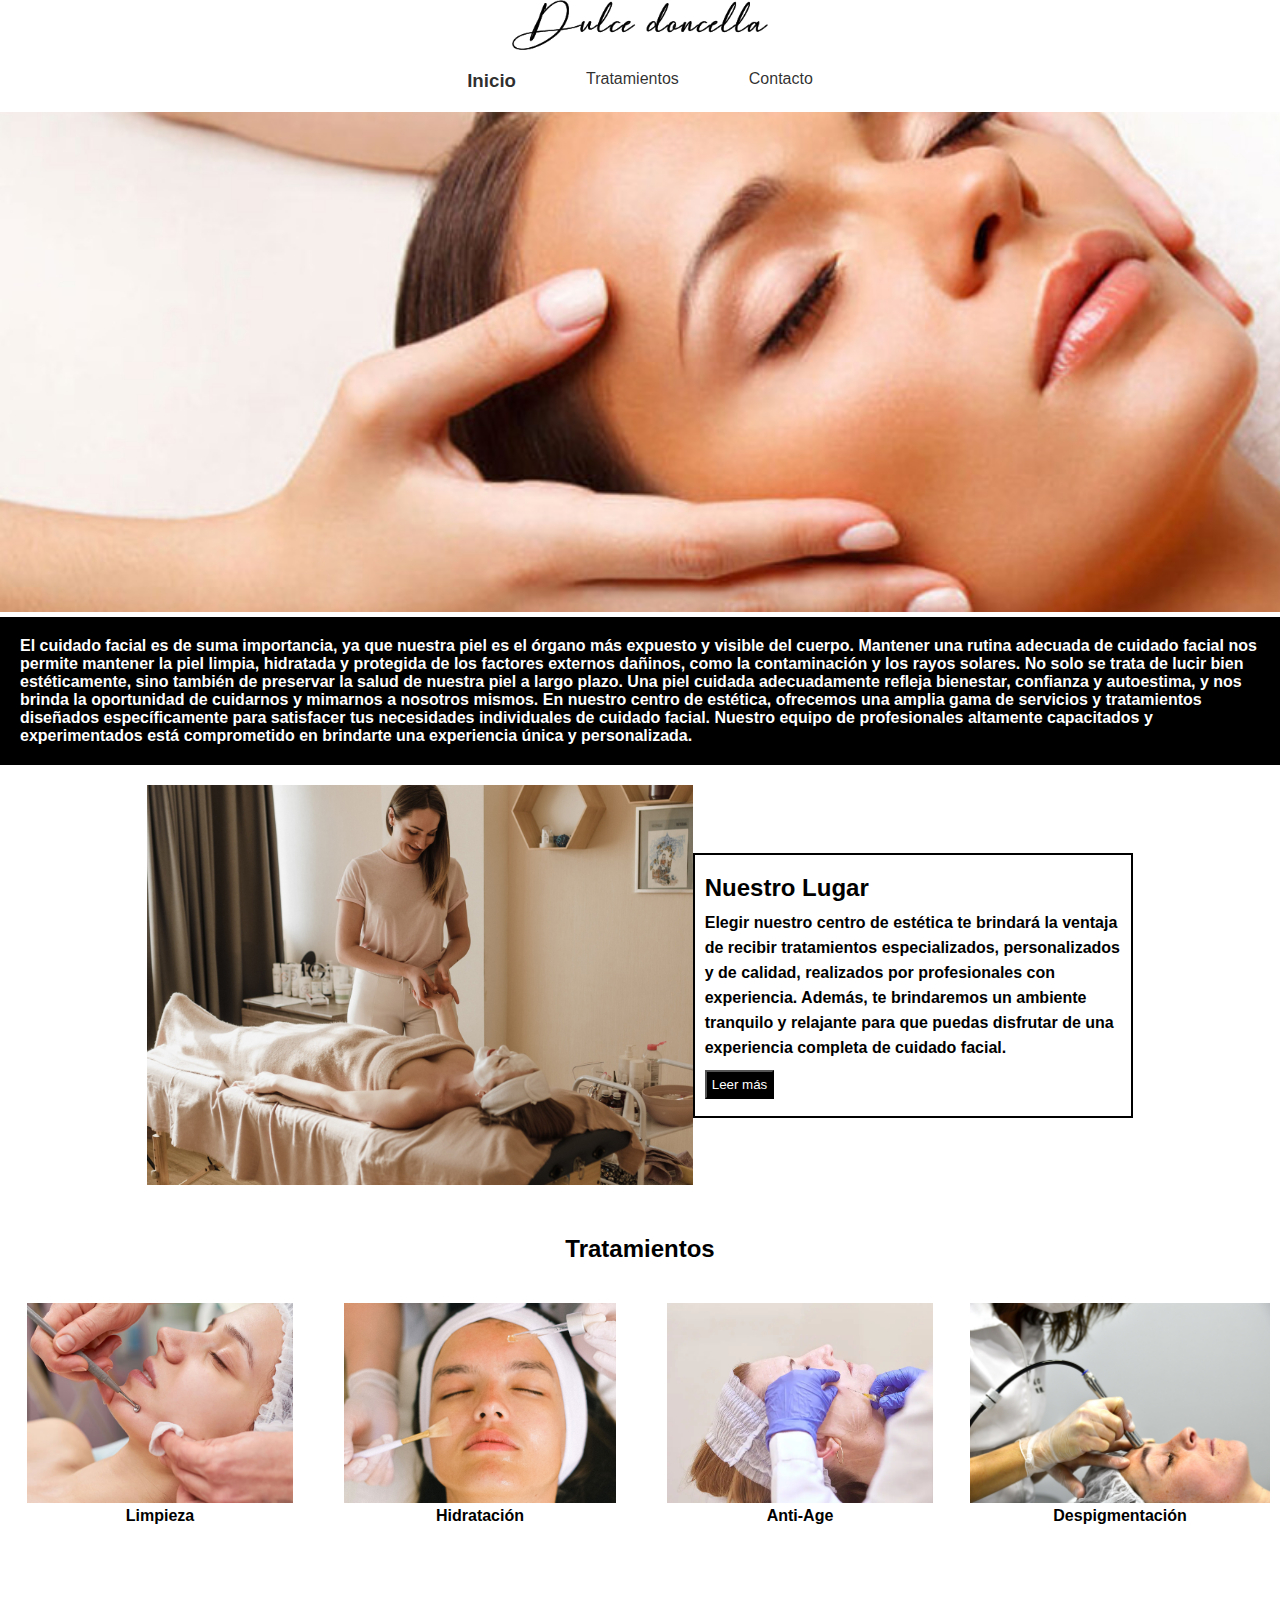
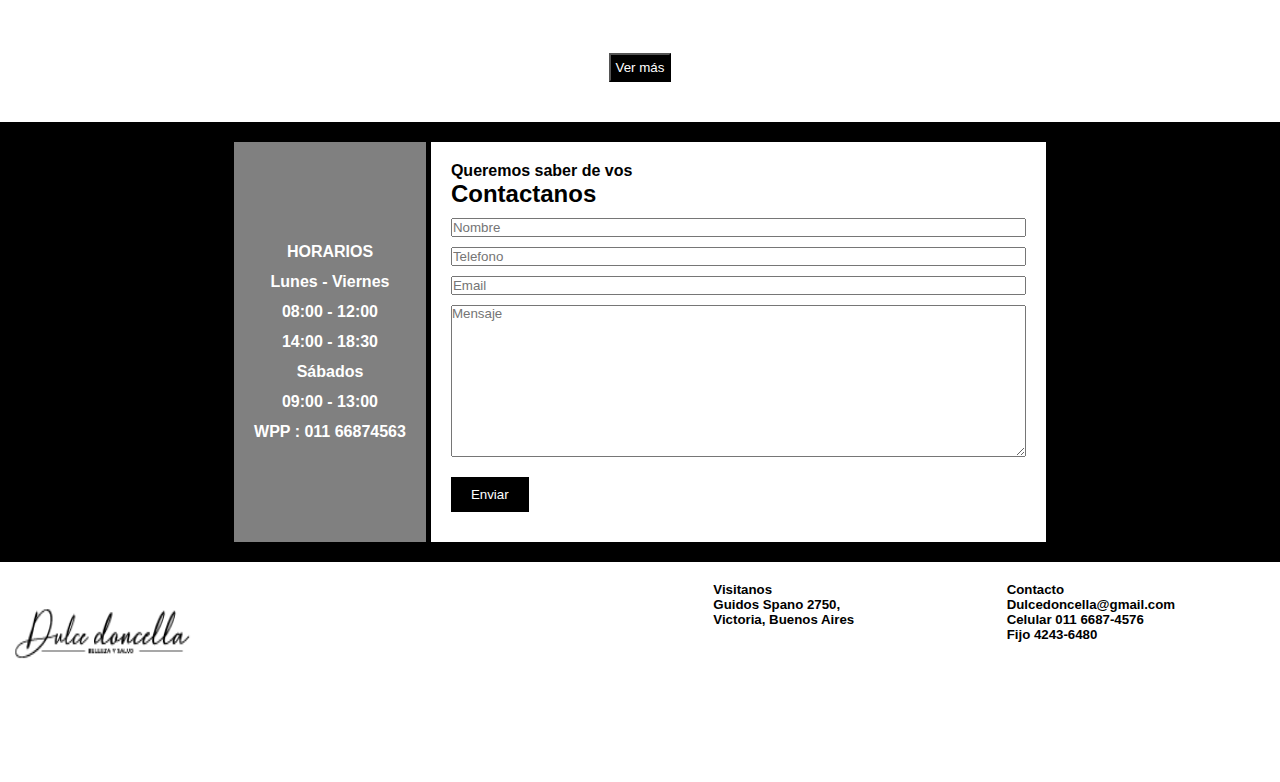
<file: index.html>
<!DOCTYPE html>
<html lang="es">
    <head>
        <meta charset="UTF-8">
        <meta http-equiv="X-UA-Compatible" content="IE=edge">
        <meta name="viewport" content="width=device-width, initial-scale=1.0">
        <title>Dulce Doncella </title>
        <meta name="description" parrafo="content" Conseguí una piel radiante con nuestros tratamientos de dermatología facial y corporal. Nuestros expertos en cuidado de la piel te ofrecen soluciones especializadas para todo tipo de piel. Descubrí la importancia de mantener una piel limpia y bien cuidada. ¡Empezá tu viaje hacia una piel saludable hoy mismo!        >
        <link rel="stylesheet" href="https://cdnjs.cloudflare.com/ajax/libs/font-awesome/6.4.2/css/all.min.css" integrity="sha512-z3gLpd7yknf1YoNbCzqRKc4qyor8gaKU1qmn+CShxbuBusANI9QpRohGBreCFkKxLhei6S9CQXFEbbKuqLg0DA==" crossorigin="anonymous" referrerpolicy="no-referrer" />
        <link rel="stylesheet" href="./CSS/styles.css">
        <link rel="icon" type="png" href="./Multimedia/Imagenes/Favicon.png">
    </head>
    <body>
        <header> 
         <nav> 
            <div class= "preheader">
                <img class= "imgpreheader" src="./Multimedia/Imagenes/logo preheader.png" alt="" Dulce Doncella="">
            </div>
             <ul class="navegador"> 
             <li><a href="./index.html"> <h3>Inicio</h3></a></li>
             <li><a href="./Paginas/tratamientos.html"><h3></h3>Tratamientos</h3></a></li>
             <li><a href="./Paginas/contacto.html"><h3></h3>Contacto</h3></a></li>
             </ul>
            <div class="menu">
                <i class="fa-solid fa-bars" style="color: #000000;"></i>
            </div>
            </nav>
         <div class="headerhome"></div>
            <div class="Informacion"> 
                 <h4> El cuidado facial es de suma importancia, ya que nuestra piel es el órgano más expuesto y visible del cuerpo. Mantener una rutina adecuada de cuidado facial nos permite mantener la piel limpia, hidratada y protegida de los factores externos dañinos, como la contaminación y los rayos solares. No solo se trata de lucir bien estéticamente, sino también de preservar la salud de nuestra piel a largo plazo. Una piel cuidada adecuadamente refleja bienestar, confianza y autoestima, y nos brinda la oportunidad de cuidarnos y mimarnos a nosotros mismos.
                 En nuestro centro de estética, ofrecemos una amplia gama de servicios y tratamientos diseñados específicamente para satisfacer tus necesidades individuales de cuidado facial. Nuestro equipo de profesionales altamente capacitados y experimentados está comprometido en brindarte una experiencia única y personalizada. </h4>
            </div>
        </header>
        <main>
            <div class="SeccionCuadroInfo">
                <div class="ImgCuadroInfo">
                     <img Class= "FotoCuadro" src="./Multimedia/Imagenes/centroestetica (2).jpg" alt="" Centro de estética ="">
                </div>
                <div class="CuadroInfo">
                    <h2> Nuestro Lugar </h2>
                    <h4> Elegir nuestro centro de estética te brindará la ventaja de recibir tratamientos especializados, personalizados y de calidad, realizados por profesionales con experiencia. Además, te brindaremos un ambiente tranquilo y relajante para que puedas disfrutar de una experiencia completa de cuidado facial.</h4>
                    <button class="ButtonBlack"> Leer más </button> 
                </div>
            </div>
         <div class="tratamientos">
            <h2>Tratamientos</h2></div>
        <div class="ConjuntoDeProductos">
            <div class="ProductoIndividual">
                <img src="./Multimedia/Imagenes/limpieza.jpg" alt="" Limpieza ="">
                <h4> Limpieza </h4>            
            </div>
            <div class="ProductoIndividual">
                <img src="./Multimedia/Imagenes/hidratacion.jpg" alt="" Hidratacion ="">
                <h4> Hidratación </h4>            
            </div>
            <div class="ProductoIndividual">
                <img src="./Multimedia/Imagenes/anti-age.webp" alt="" Anti-Age ="">
                <h4> Anti-Age </h4>
            </div>
            <div class="ProductoIndividual">
                <img src="./Multimedia/Imagenes/despigementacion.jpg" alt="" Despigmentación ="">
                <h4> Despigmentación </h4>
             </div>
        </div>
        <div class="buttonvermasproductos">
          <button class="ButtonBlack"> Ver más </button>
        </div>
         <div class="formulario">
             <div class="Horarios">
                  <h4> HORARIOS </h4>
                     <h4> Lunes - Viernes </h4>
                     <h4> 08:00 - 12:00 </h4>                                                                                                                                                                                                                                                                                                                                                                                                                                                                                                                                                                                                                                                                                                                                                                                                                                                                                                                                                                                                                                                                                                                                                                                                                                                                                                                                                                                                                                                                                                                                                                                                                                                                                                                                                                                                                                                                                                                                                                                                                                                                                                                                                                                                                                                                                                                                                                                                                                                                                                                                                                                                                                                            
                     <h4> 14:00 - 18:30 </h4>
                     <h4> Sábados </h4>
                     <h4> 09:00 - 13:00 </h4>
                     <h4> WPP : 011 66874563 </h4>
                     <div class= "redes">
                        <i class="fa-solid fa-at" style="color: #fff;"></i>
                        <i class="fa-brands fa-instagram" style="color: #fff;"></i>
                        <i class="fa-brands fa-facebook" style="color: #fff;"></i>
                    </div>
                </div>
                <div class="Recuadrocontactanos">
                    <form action class="DatosContacto"> 
                        <h4> Queremos saber de vos </h4>
                         <h2> Contactanos</h2>
                         <input type="text" name="" id="" placeholder="Nombre" >
                         <input type="tel" name="" id="" placeholder="Telefono" >
                         <input type="email" name="" id="" placeholder="Email" >
                         <textarea name="" id="" cols="30" rows="10" placeholder="Mensaje" ></textarea>
                         <button class="ButtonBlack"> Enviar </button>            
                  </form>
                 </div>
        </main>
        <footer>
            <img class="footerlogo" src="./Multimedia/Imagenes/logo footer.png" alt="Logo">   
            <iframe  src="https://www.google.com/maps/embed?pb=!1m18!1m12!1m3!1d3289.698476852058!2d-58.562240624188235!3d-34.45980117300634!2m3!1f0!2f0!3f0!3m2!1i1024!2i768!4f13.1!3m3!1m2!1s0x95bca5574eca323f%3A0x3c99154ffc24e8ef!2sGuido%20y%20Spano%202750%2C%20B1644AVX%20Victoria%2C%20Provincia%20de%20Buenos%20Aires!5e0!3m2!1ses!2sar!4v1687404468541!5m2!1ses!2sar" width="400" height="200" style="border:0;" allowfullscreen="" loading="lazy" referrerpolicy="no-referrer-when-downgrade"></iframe>
            <div class="visitanos">
                <h5> <b>Visitanos</b> </h5>
                <h5> Guidos Spano 2750,</h5>
                <h5> Victoria, Buenos Aires</h5>
            </div>
            <div class="contacto">
                <h5> <b>Contacto</b></h5>
                <h5> Dulcedoncella@gmail.com </h5>
                <h5> Celular 011 6687-4576 </h5>
                <h5> Fijo 4243-6480 </h5>
        </footer>
    </body>
</html>
</file>
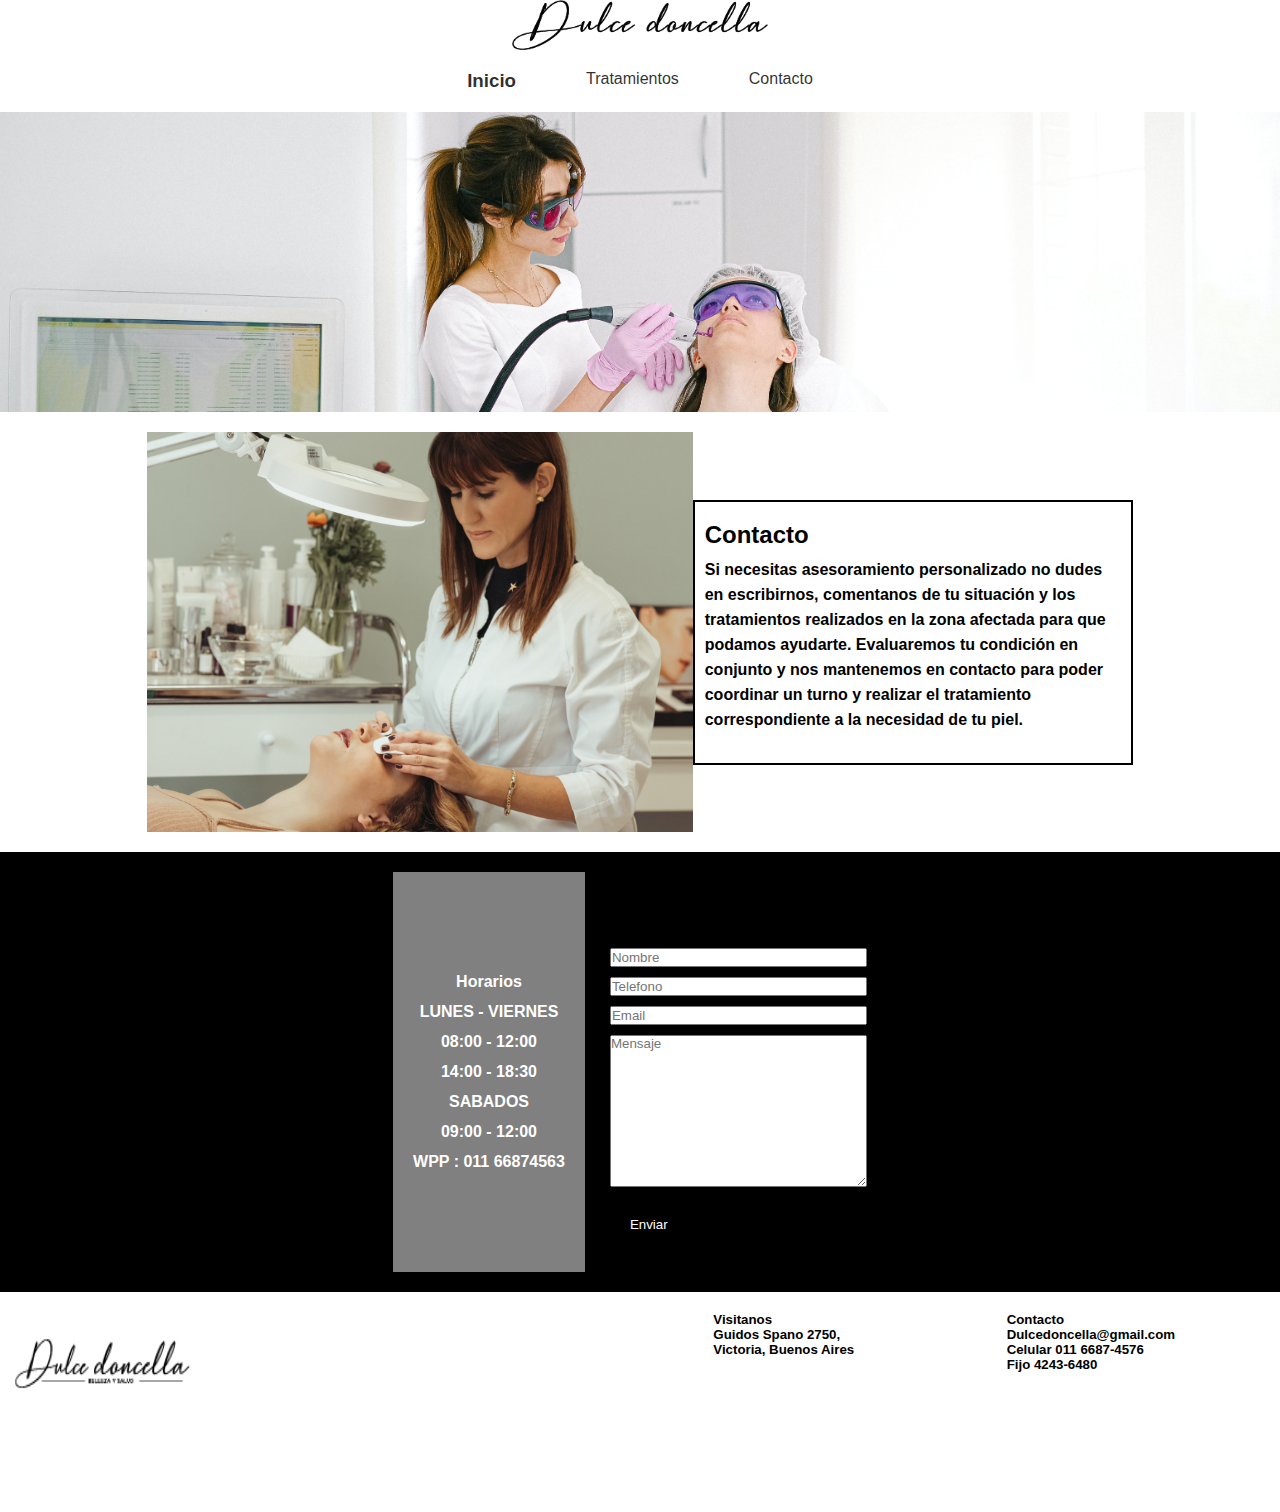
<file: Paginas/contacto.html>
<!DOCTYPE html>
<html lang="en">
    <head>
      <meta charset="UTF-8">
      <meta http-equiv="X-UA-Compatible" content="IE=edge">
      <meta name="viewport" content="width=device-width, initial-scale=1.0">
      <title>Contacto</title>
      <meta name="description" content="parrafo"Completa nuestro formulario de contacto para recibir atención personalizada. Cuéntanos tus necesidades y preferencias de tratamiento. Nuestro equipo de expertos está listo para brindarte la mejor asesoría. Es momento de transformar tu piel! >
      <link rel="stylesheet" href="/CSS/styles.css">
    </head>
    <body>
        <header> 
         
         <NAV> 
            <div class= "preheader">
                <img class= "imgpreheader" src="/Multimedia/Imagenes/logo preheader.png" alt="" Dulce Doncella="">
            </div>
     <NAV> 
         <ul class="navegador"> 
         <li><a href="/index.html"> <h3>Inicio</h3></a></li>
         <li><a href="/Paginas/tratamientos.html"><h3></h3>Tratamientos</h3></a></li>
         <li><a href="/Paginas/contacto.html"><h3></h3>Contacto</h3></a></li>
         </ul>
     </NAV>
     <div class="headercontactanos"></div>
    </header>
    <main>
        <div class="SeccionCuadroInfo">
            <div class="ImgCuadroInfo">
               <img Class= "FotoCuadro" src="/Multimedia/Imagenes/contacto.jpg" alt="" Contactanos ="">
             </div>
            <div class="CuadroInfo">
             <h2> Contacto </h2>
             <h4> Si necesitas asesoramiento personalizado no dudes en escribirnos, comentanos de tu situación y los tratamientos realizados en la zona afectada para que podamos ayudarte. Evaluaremos tu condición en conjunto y nos mantenemos en contacto para poder coordinar un turno y realizar el tratamiento correspondiente a la necesidad de tu piel. </h4>
            </div>
        </div>
        <div class="formulario">
             <div class="Horarios">
                 <h4> Horarios </h4>
                    <h4> LUNES - VIERNES </h4>
                    <h4> 08:00 - 12:00 </h4>                                                                                                                                                                                                                                                                                                                                                                                                                                                                                                                                                                                                                                                                                                                                                                                                                                                                                                                                                                                                                                                                                                                                                                                                                                                                                                                                                                                                                                                                                                                                                                                                                                                                                                                                                                                                                                                                                                                                                                                                                                                                                                                                                                                                                                                                                                                                                                                                                                                                                                                                                                                                                                                            
                    <h4> 14:00 - 18:30 </h4>
                    <h4> SABADOS </h4>
                    <h4> 09:00 - 12:00 </h4>
                    <h4> WPP : 011 66874563 </h4>
            </div>
                <form action class="DatosContacto"> 
                   <h4> Queremos saber de vos </h4>
                   <h2> Contactanos </h2>
                   <input type="text" name="" id="" placeholder="Nombre" >
                   <input type="tel" name="" id="" placeholder="Telefono" >
                   <input type="email" name="" id="" placeholder="Email" >
                   <textarea name="" id="" cols="30" rows="10" placeholder="Mensaje" ></textarea>
                   <button class="ButtonBlack"> Enviar </button>            
               </form>
        </div>
   </main>
   <footer>
    <img class="footerlogo" src="/Multimedia/Imagenes/logo footer.png" alt="Logo">   
    <iframe src="https://www.google.com/maps/embed?pb=!1m18!1m12!1m3!1d3289.698476852058!2d-58.562240624188235!3d-34.45980117300634!2m3!1f0!2f0!3f0!3m2!1i1024!2i768!4f13.1!3m3!1m2!1s0x95bca5574eca323f%3A0x3c99154ffc24e8ef!2sGuido%20y%20Spano%202750%2C%20B1644AVX%20Victoria%2C%20Provincia%20de%20Buenos%20Aires!5e0!3m2!1ses!2sar!4v1687404468541!5m2!1ses!2sar" width="400" height="200" style="border:0;" allowfullscreen="" loading="lazy" referrerpolicy="no-referrer-when-downgrade"></iframe>
    <div class="visitanos">
        <h5> <b>Visitanos</b> </h5>
        <h5> Guidos Spano 2750,</h5>
        <h5> Victoria, Buenos Aires</h5>
    </div>
    <div class="contacto">
        <h5> <b>Contacto</b></h5>
        <h5> Dulcedoncella@gmail.com </h5>
        <h5> Celular 011 6687-4576 </h5>
        <h5> Fijo 4243-6480 </h5>
</footer>
</body>
</html>
    </main>
</file>
<file: CSS/styles.css>
@charset "UTF-8";
* {
  font-family: "Roboto", sans-serif;
  padding: 0px;
  margin: 0px;
  box-sizing: border-box;
}

ul {
  display: flex;
  list-style: none;
  justify-content: center;
}
ul li a {
  padding: 20px;
  margin: 0px 15px;
  color: black;
  display: block;
  color: rgba(0, 0, 0, 0.822);
  text-decoration: none;
  font-size: 24p;
}
ul li a:hover {
  color: black;
}

nav .menu {
  display: none;
}

@media (max-width: 768px) {
  nav {
    display: flex;
    justify-content: space-between;
  }
  nav .menu {
    display: block;
    font-size: 25px;
    margin: 10px;
    order: -1;
  }
  nav ul {
    position: fixed;
    top: 0;
    left: -500px;
    background-color: white;
    width: 80vh;
    height: 100vh;
    flex-direction: column;
    align-items: center;
    justify-content: start;
    padding-top: 100px;
  }
}
.preheader {
  display: flex;
  justify-content: center;
}
.preheader .imgpreheader {
  height: 50px;
}

.headerhome {
  height: 500px;
  max-height: 100vh;
  background-image: url(../Multimedia/Imagenes/header\ home.jpg);
  background-size: cover;
  overflow: hidden;
}

.headertratamientos {
  height: 300px;
  background-image: url(../Multimedia/Imagenes/headertratamiento.jpg);
  background-size: cover;
  overflow: hidden;
}

.headercontactanos {
  height: 300px;
  background-image: url(../Multimedia/Imagenes/headercontactanos.jpg);
  background-size: cover;
  overflow: hidden;
}

.SeccionCuadroInfo {
  display: flex;
  align-items: center;
  justify-content: center;
  margin: 20px;
}
.SeccionCuadroInfo .ImgCuadroInfo {
  display: flex;
  justify-content: center;
}
.SeccionCuadroInfo .FotoCuadro {
  height: 400px;
}
.SeccionCuadroInfo .CuadroInfo {
  width: 440px;
  padding: 10px;
  border: solid 2px black;
  background-color: white;
  line-height: 25px;
  height: 265px;
}
.SeccionCuadroInfo h2 {
  padding: 10px 0px;
}

@media screen and (max-width: 1002px) {
  .SeccionCuadroInfo {
    flex-direction: column;
  }
  /*Estilos para centrar verticalmente el contenido */
  .SeccionCuadroInfo:before {
    content: "";
    flex: 1 0 auto;
  }
  .SeccionCuadroInfo:after {
    content: "";
    flex: 1 0 auto;
  }
}
.Informacion {
  background-color: black;
  color: white;
  margin: 5px 0px 0px 0px;
  padding: 20px;
}

.opcionestratamientos {
  display: flex;
  justify-content: space-around;
  padding: 20px;
}

.facial {
  display: flex;
  justify-content: center;
  padding: 20px;
}

.tratamientos {
  display: flex;
  justify-content: center;
  padding: 30px;
}

.ConjuntoDeProductos {
  display: flex;
  flex-wrap: wrap;
  justify-content: space-evenly;
  padding: 0px 0px 70px 0px;
}
.ConjuntoDeProductos .ProductoIndividual {
  margin: 10px;
  height: 230px;
  width: 300px;
  overflow: hidden;
  text-align: center;
  align-items: center;
}
.ConjuntoDeProductos img {
  height: 200px;
}

.buttonvermasproductos {
  display: flex;
  justify-content: center;
  padding: 30px;
}

.ButtonBlack {
  background-color: #000;
  color: white;
  text-align: center;
  margin-bottom: 20px;
  padding: 5px;
  margin: 10px 0px;
}

.formulario {
  position: relative;
  display: flex;
  justify-content: center;
  background-color: black;
  padding: 20px;
  box-sizing: border-box;
}
.formulario .Horarios, .formulario .DatosContacto {
  color: white;
  padding: 20px;
  position: relative;
  z-index: 1;
}
.formulario .Horarios {
  background-color: grey;
  margin-right: 5px;
  line-height: 30px;
  display: flex;
  flex-direction: column;
  justify-content: center;
  text-align: center;
}
.formulario .Recuadrocontactanos {
  background-color: white;
  width: calc(50% - 5px);
}
.formulario input, .formulario textarea {
  display: block;
  width: 100%;
  margin-bottom: 10px;
}
.formulario h2 {
  margin-bottom: 10px;
}
.formulario .ButtonBlack {
  background-color: black;
  color: white;
  border: none;
  padding: 10px 20px;
  cursor: pointer;
}
.formulario .DatosContacto {
  color: black;
}

@media (max-width: 768px) {
  .formulario {
    flex-direction: column;
  }
  .Horarios {
    width: calc(100% - 10px);
    transform: none;
    margin-bottom: 20px;
  }
  .Recuadrocontactanos {
    width: 100%;
    transform: none;
    margin-bottom: 20px;
  }
}
footer {
  display: grid;
  grid-template-columns: repeat(4, 1fr);
  gap: 20px;
  text-align: left;
}
footer .footerlogo {
  width: 200px;
  height: 100px;
}
footer .footerlogo, footer .visitanos, footer .contacto, footer iframe {
  display: flex;
  flex-direction: column;
  margin-top: 20px;
  text-align: left;
}
footer .redes {
  display: flex;
  flex-direction: column;
  justify-content: flex-end; /* Centra verticalmente en la parte inferior */
  align-content: flex-end; /* Centra horizontalmente */
  margin-top: auto; /* Empuja "redes" hacia la parte inferior */
  margin-bottom: 20px; /* Agrega margen inferior de 20px */
}

@media screen and (max-width: 768px) {
  footer {
    display: grid;
    grid-template-columns: 1fr 1fr;
  }
  .footerlogo {
    order: 1; /* Cambia el orden del footerlogo en dispositivos móviles (fila 2) */
  }
  .contacto {
    order: 2;
  }
}

/*# sourceMappingURL=styles.css.map */
</file>
